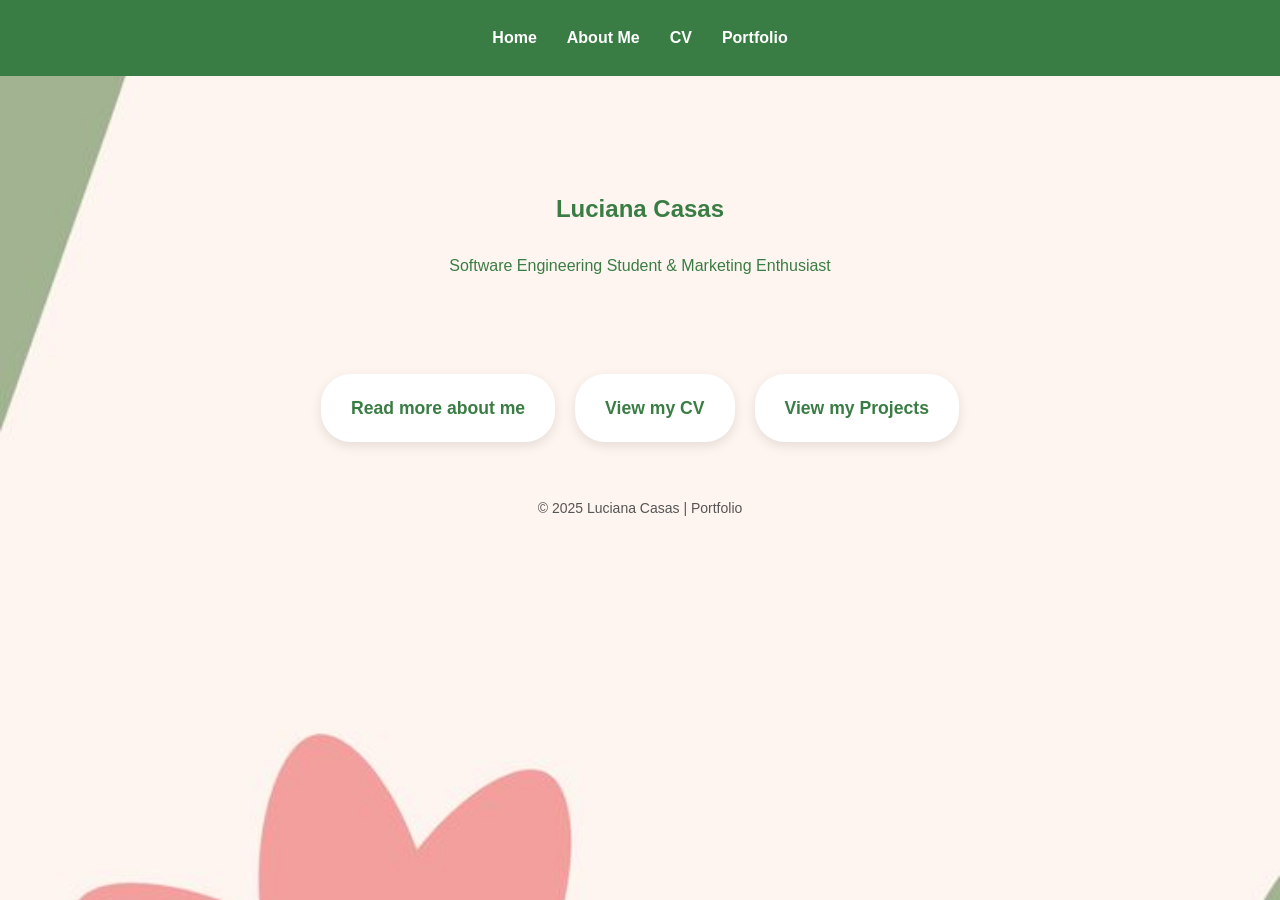
<file: index.html>
<!DOCTYPE html>
<html lang="en">
<head>
    <meta charset="UTF-8">
    <meta http-equiv="X-UA-Compatible" content="IE=edge">
    <meta name="viewport" content="width=device-width, initial-scale=1.0">
    <link rel="stylesheet" href="style.css">
    <title>LUCIANA CASAS | Portfolio & Cv</title>
</head>
<body>
    <!-- NAVBAR -->
    <nav class="navbar">
  <ul>
    <li><a href="index.html">Home</a></li>
    <li><a href="about-me.html">About Me</a></li>
    <li><a href="cv.html">CV</a></li>
    <li><a href="portfolio.html">Portfolio</a></li>
  </ul>
</nav>
<section class="banner">
  <h1>Luciana Casas</h1>
<p class="tagline">Software Engineering Student & Marketing Enthusiast</p>
</section>
    <!-- CONTENIDO PRINCIPAL -->
    <div class="bubble-links">
  <a href="about-me.html" class="bubble">Read more about me</a>
  <a href="cv.html" class="bubble">View my CV</a>
  <a href="portfolio.html" class="bubble">View my Projects</a>
</div>
<footer>
  <p>&copy; 2025 Luciana Casas | Portfolio</p>
</footer>
</body>
</html>
</file>
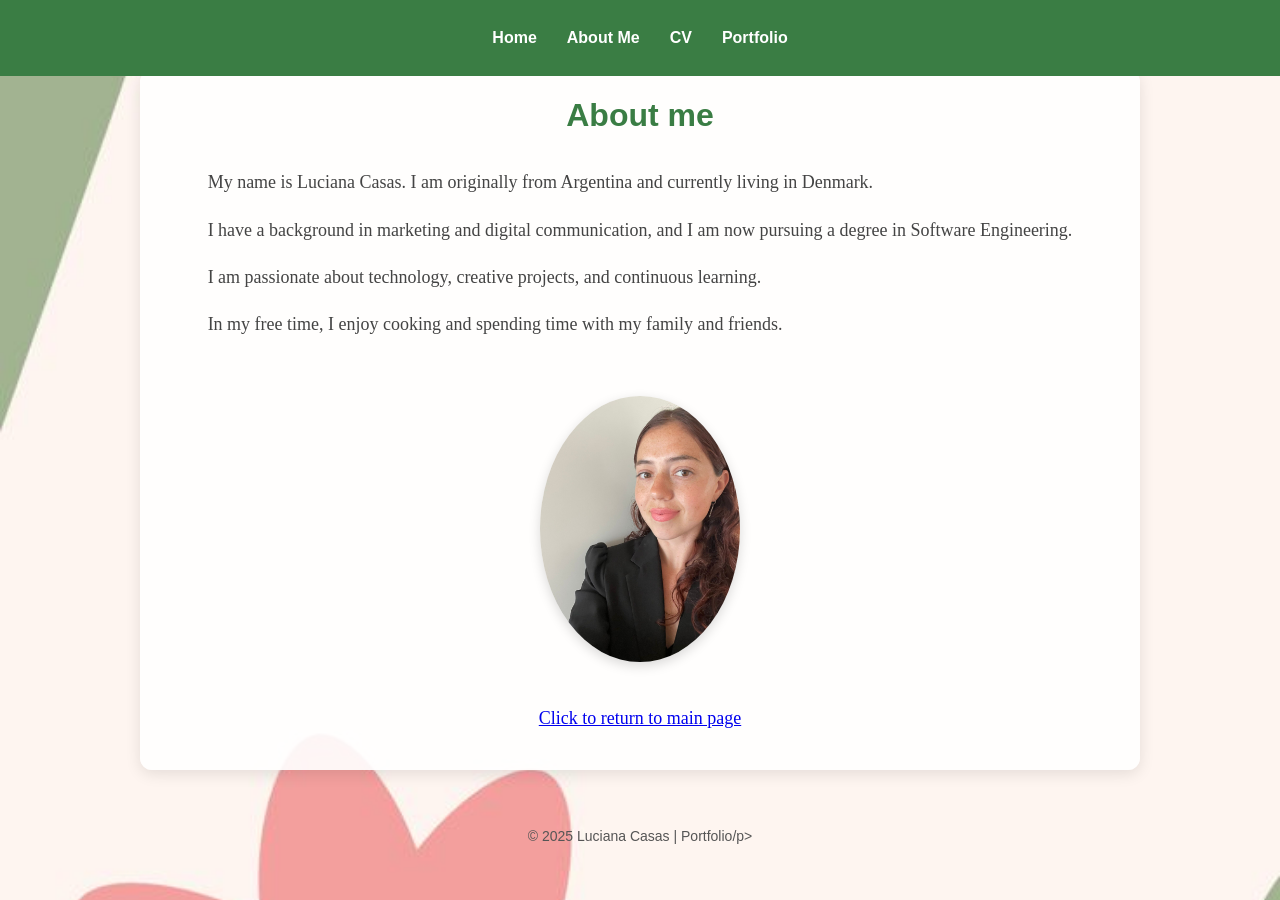
<file: about-me.html>
<!DOCTYPE html>
<html lang="en">
<head>
    <meta charset="UTF-8">
    <meta http-equiv="X-UA-Compatible" content="IE=edge">
    <meta name="viewport" content="width=device-width, initial-scale=1.0">
    <link rel="stylesheet" href="style.css">
    <title>ABOUT ME</title>
    
</head>
<body>
    <!-- NAVBAR -->
    <nav class="navbar">
  <ul>
    <li><a href="index.html">Home</a></li>
    <li><a href="about-me.html">About Me</a></li>
    <li><a href="cv.html">CV</a></li>
    <li><a href="portfolio.html">Portfolio</a></li>
  </ul>
    </nav>
  <!-- Main content -->
    <div class="container about-me">
     <h1>About me</h1>
     <!-- Text and image side by side -->
     <div class="about-layout">
    <div class="about-text">
        <p>My name is Luciana Casas. I am originally from Argentina and currently living in Denmark.</p>
        <p>I have a background in marketing and digital communication, and I am now pursuing a degree in 
            Software Engineering.</p>
        <p>I am passionate about technology, creative projects, and continuous learning.</p>
        <p>In my free time, I enjoy cooking and spending time with my family and friends.</p>
    </div>
     <!-- Profile picture -->
        <img src="images/CV.jpeg" alt="Luciana Casas" class="profile-pic">
     </div>
      <!-- Link back to home -->
    <p class="back-link">
      <a href="./index.html">Click to return to main page</a>
    </p>
    </div>
    <footer>
  <p>&copy; 2025 Luciana Casas | Portfolio/p>
</footer>
</body>
</file>
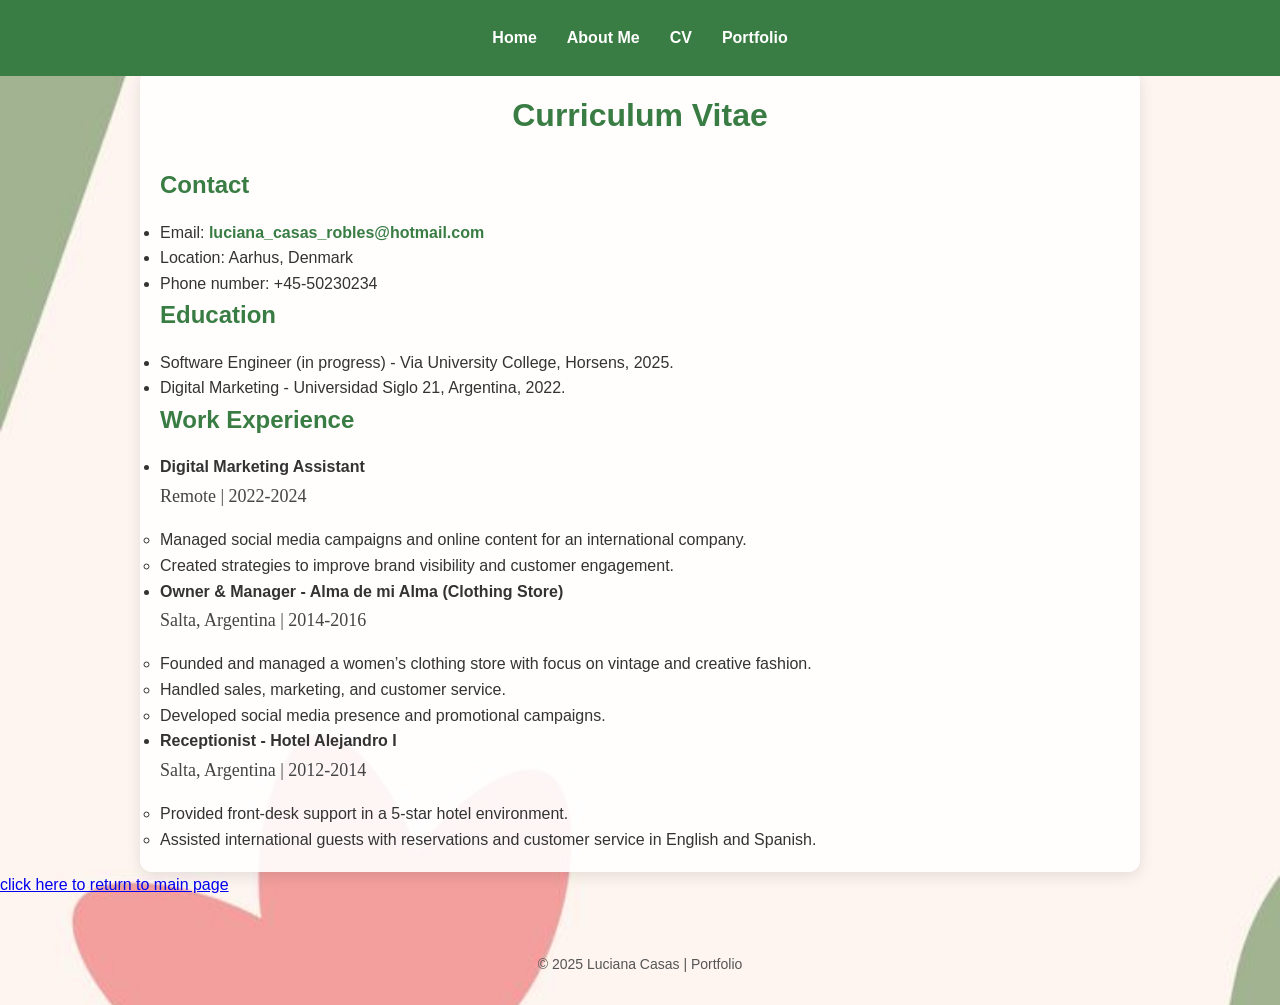
<file: cv.html>
<!DOCTYPE html>
<html lang="en">
<head>
    <meta charset="UTF-8">
    <meta http-equiv="X-UA-Compatible" content="IE=edge">
    <meta name="viewport" content="width=device-width, initial-scale=1.0">
    <link rel="stylesheet" href="style.css">
    <title>MY CV</title>
   
</head>
<body>
    <!-- NAVBAR -->
    <nav class="navbar">
  <ul>
    <li><a href="index.html">Home</a></li>
    <li><a href="about-me.html">About Me</a></li>
    <li><a href="cv.html">CV</a></li>
    <li><a href="portfolio.html">Portfolio</a></li>
  </ul>
</nav>
    <div class="container cv">
  <h1>Curriculum Vitae</h1>

  <h2>Contact</h2>
  <ul>
    <li>Email: <a href="mailto:luciana_casas_robles@hotmail.com">luciana_casas_robles@hotmail.com</a></li>
    <li>Location: Aarhus, Denmark</li>
    <li>Phone number: +45-50230234</li>
  </ul>

  <h2>Education</h2>
  <ul>
    <li>Software Engineer (in progress) - Via University College, Horsens, 2025.</li>
    <li>Digital Marketing - Universidad Siglo 21, Argentina, 2022.</li>
  </ul>

  <h2>Work Experience</h2>
  <ul>
    <li>
      <strong>Digital Marketing Assistant</strong>
      <p>Remote | 2022-2024</p>
      <ul>
        <li>Managed social media campaigns and online content for an international company.</li>
        <li>Created strategies to improve brand visibility and customer engagement.</li>
      </ul>
    </li>

    <li>
      <strong>Owner & Manager - Alma de mi Alma (Clothing Store)</strong>
      <p>Salta, Argentina | 2014-2016</p>
      <ul>
        <li>Founded and managed a women’s clothing store with focus on vintage and creative fashion.</li>
        <li>Handled sales, marketing, and customer service.</li>
        <li>Developed social media presence and promotional campaigns.</li>
      </ul>
    </li>

    <li>
      <strong>Receptionist - Hotel Alejandro I</strong>
      <p>Salta, Argentina | 2012-2014</p>
      <ul>
        <li>Provided front-desk support in a 5-star hotel environment.</li>
        <li>Assisted international guests with reservations and customer service in English and Spanish.</li>
      </ul>
    </li>
  </ul>
</div>
   <p><a href="./index.html">click here to return to main page</a></p>
   <footer>
  <p>&copy; 2025 Luciana Casas | Portfolio</p>
</footer>
</body>
</file>
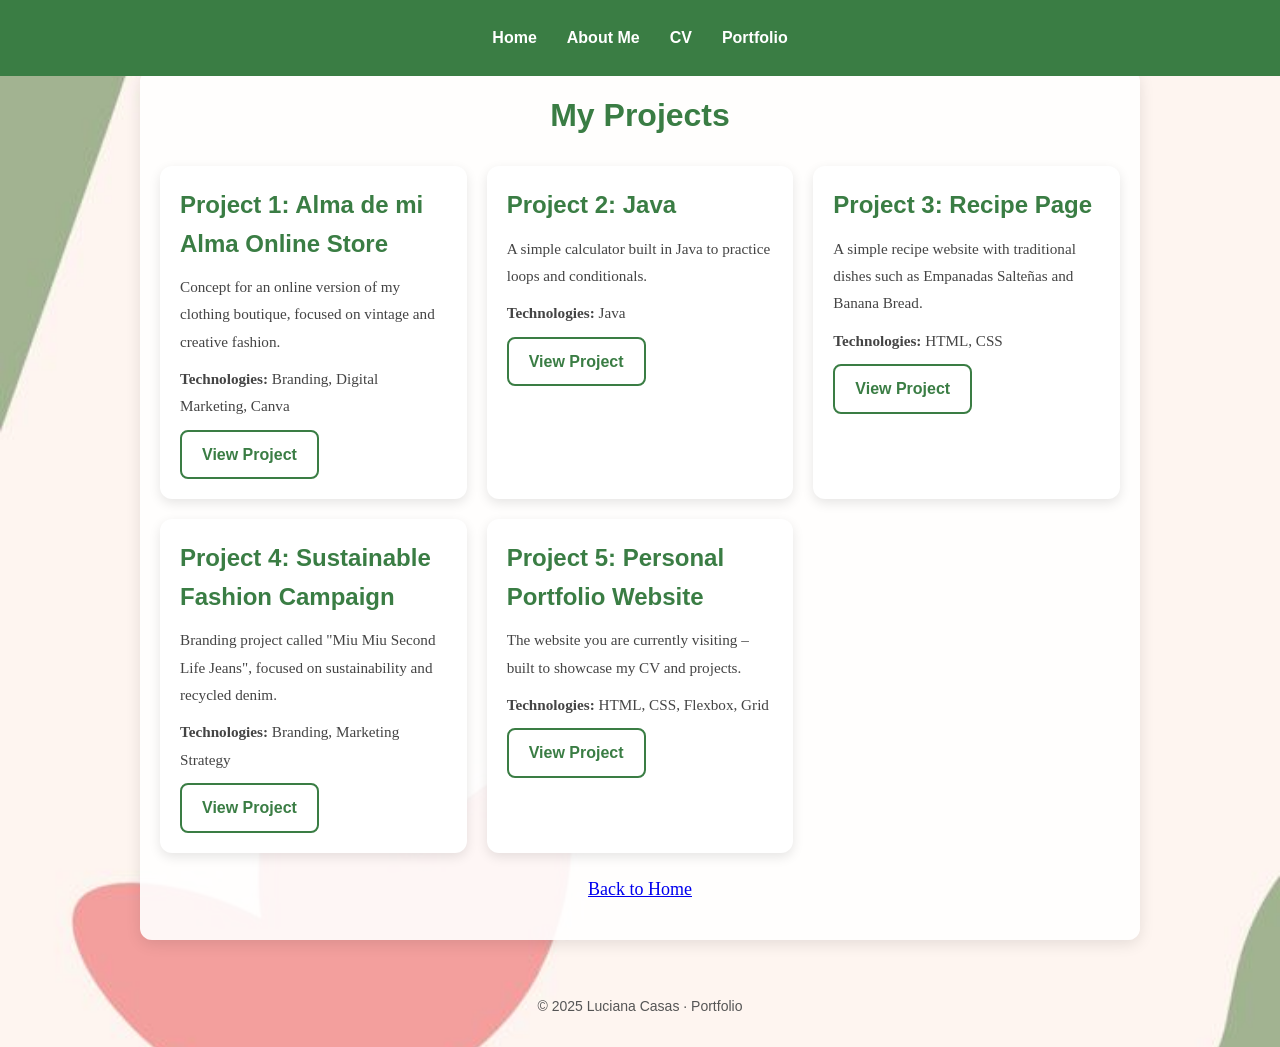
<file: portfolio.html>
<!DOCTYPE html>
<html lang="en">
<head>
    <meta charset="UTF-8">
    <meta http-equiv="X-UA-Compatible" content="IE=edge">
    <meta name="viewport" content="width=device-width, initial-scale=1.0">
    <link rel="stylesheet" href="style.css">
    <title>Portfolio</title>
</head>
<body>

<!-- NAVBAR -->
<nav class="navbar">
  <ul>
    <li><a href="index.html">Home</a></li>
    <li><a href="about-me.html">About Me</a></li>
    <li><a href="cv.html">CV</a></li>
    <li><a href="portfolio.html">Portfolio</a></li>
  </ul>
</nav>

<!-- MAIN CONTENT -->
<main class="container portfolio">
  <h1>My Projects</h1>

  <!-- GRID CONTAINER -->
  <div class="grid-portfolio">

    <!-- Project 1 -->
    <div class="project-card">
      <h2>Project 1: Alma de mi Alma Online Store</h2>
      <p>Concept for an online version of my clothing boutique, focused on vintage and creative fashion.</p>
      <p><strong>Technologies:</strong> Branding, Digital Marketing, Canva</p>
      <a href="#" class="button">View Project</a>
    </div>

    <!-- Project 2 -->
    <div class="project-card">
      <h2>Project 2: Java</h2>
      <p>A simple calculator built in Java to practice loops and conditionals.</p>
      <p><strong>Technologies:</strong> Java</p>
      <a href="#" class="button">View Project</a>
    </div>

    <!-- Project 3 -->
    <div class="project-card">
      <h2>Project 3: Recipe Page</h2>
      <p>A simple recipe website with traditional dishes such as Empanadas Salteñas and Banana Bread.</p>
      <p><strong>Technologies:</strong> HTML, CSS</p>
      <a href="#" class="button">View Project</a>
    </div>

    <!-- Project 4 -->
    <div class="project-card">
      <h2>Project 4: Sustainable Fashion Campaign</h2>
      <p>Branding project called "Miu Miu Second Life Jeans", focused on sustainability and recycled denim.</p>
      <p><strong>Technologies:</strong> Branding, Marketing Strategy</p>
      <a href="#" class="button">View Project</a>
    </div>

    <!-- Project 5 -->
    <div class="project-card">
      <h2>Project 5: Personal Portfolio Website</h2>
      <p>The website you are currently visiting – built to showcase my CV and projects.</p>
      <p><strong>Technologies:</strong> HTML, CSS, Flexbox, Grid</p>
      <a href="#" class="button">View Project</a>
    </div>

  </div> <!-- END GRID -->

  <p class="back-link"><a href="index.html">Back to Home</a></p>

</main>

<footer>
  <p>&copy; 2025 Luciana Casas · Portfolio</p>
</footer>

</body>
</html>
</file>
<file: style.css>
* {
  margin: 0;
  padding: 0;
  box-sizing: border-box;
}

/* COLOR VARIABLES */
:root {
  --primary-green: #3a7d44;   /* main green */
  --accent-pink: #d17b88;     /* accent pink */
  --light-bg: #f9f9f9;        /* light background */
  --dark-text: #333;          /* dark text */
}

/* BODY */
body {
  font-family: 'Segoe UI', Tahoma, Geneva, Verdana, sans-serif;
  background: url("images/Fondo3.jpg") no-repeat center center fixed; /* use your background */
  background-size: cover; /* make sure it covers full page */
  color: var(--dark-text);
  line-height: 1.6;
  padding-top: 70px; /* space for fixed navbar */
}
/* NAVBAR */
.navbar {
  background: var(--primary-green);
  position: fixed;
  top: 0;
  left: 0;
  width: 100%;
  padding: 15px 0;
  z-index: 1000;
}

.navbar ul {
  display: flex;
  justify-content: center;
  list-style: none;
  gap: 30px;   /* <-- este es el espacio entre "Home", "About Me", "CV", "Portfolio" */
  margin: 0;
  padding: 0;
}

.navbar ul li a {
  color: #fff;
  text-decoration: none;
  font-weight: bold;
  transition: color 0.3s;
}

.navbar ul li a:hover {
  color: var(--accent-pink);
}

/* MAIN CONTAINER */
.container {
  background: rgba(255, 255, 255, 0.9);
  max-width: 1000px;
  margin: auto;
  padding: 30px;
  border-radius: 12px;
  box-shadow: 0 4px 15px rgba(0,0,0,0.1);
}

/* HEADINGS */
h1, h2, h3 {
  margin-bottom: 15px;
  color: var(--primary-green);
}

h1 {
  text-align: center;
  margin-bottom: 25px;
}

p {
  margin-bottom: 15px;
}

/* TEXT STYLES (About, CV, Portfolio)*/
.about-me p, .portfolio p, .cv p {
  font-family: 'Georgia', serif;
  font-size: 18px;
  line-height: 1.8;
  color: #444;
}

/* IMAGE */
img {
  max-width: 100%;
  border-radius: 12px;
  margin: 20px 0;
  box-shadow: 0 4px 12px rgba(0,0,0,0.15);
  transition: transform 0.3s;
}

img:hover {
  transform: scale(1.05);
}

/* Profile picture */
.profile-pic {
  max-width: 200px;       /* limit size */
  border-radius: 50%;     /* round image */
  object-fit: cover;      /* keep proportions */
}

/* ABOUT ME LAYOUT */
.about-layout {
  display: flex;           /* text and image in a row */
  align-items: flex-start; /* align top */
  gap: 20px;               /* space between text and image */
}

.about-text {
  flex: 1;                 /* text takes the space */
}

/* PORTFOLIO GRID */
.project {
  display: grid;
  grid-template-columns: repeat(auto-fit, minmax(280px, 1fr));
  gap: 20px;
}

/* RESPONSIVE DESIGN */
@media (max-width: 768px) {
  .about-layout {
    flex-direction: column;
    align-items: center;
  }

  .bubble-links {
    flex-direction: column;
    gap: 15px;
  }
}
  .navbar ul li {
    margin: 10px 0;
  }

  .container {
    padding: 20px;
  }

  .about-layout {
    flex-direction: column; /* stack vertically on mobile */
    align-items: center;
  }
.back-link {
  text-align: center;
  margin-top: 20px;
}
/* Bubble links container */
.bubble-links {
  display: flex;                /* put them in a row */
  justify-content: center;      /* center horizontally */
  gap: 20px;                    /* space between bubbles */
  margin-top: 20px;            /* push down from navbar */
}

/* Each bubble style */
.bubble {
  display: inline-block;
  padding: 20px 30px;
  background: #fff;
  color: var(--primary-green);
  text-decoration: none;
  font-weight: bold;
  border-radius: 30px;          /* round edges -> bubble */
  box-shadow: 0 4px 12px rgba(0,0,0,0.1);
  transition: all 0.3s;
  font-size: 1.1rem;
}

.bubble:hover {
  background: var(--primary-green);
  color: #fff;
  transform: scale(1.05);
}
/* Buttons basic style */
.button {
  display: inline-block;   /* makes link look like a button */
  padding: 10px 20px;      /* space inside */
  background: #fff;        /* white background */
  color: var(--primary-green) !important; /* green text */
  text-decoration: none !important;       /* no underline */
  border: 2px solid var(--primary-green); /* green border */
  border-radius: 8px;      /* rounded corners */
  font-weight: bold;       
  transition: all 0.3s;    /* smooth hover effect */
}

/* Hover effect */
.button:hover {
  background: var(--accent-pink); /* pink background */
  color: #fff !important;         /* white text */
  border-color: var(--accent-pink);
}
/* Footer */
footer {
  text-align: center;   /* center the text */
  margin-top: 40px;     /* space above */
  padding: 15px 0;      /* vertical space inside */
  font-size: 14px;      /* smaller text */
  color: #555;          /* grey text */
}
.cv a {
  color: var(--primary-green);
  text-decoration: none;
  font-weight: bold;
}

.cv a:hover {
  color: var(--accent-pink); /* rosa cuando pasás el mouse */
}
/* BANNER (top section with background images */
.banner {
  text-align: center;
  padding: 120px 20px 60px;
  background: transparent; /* no background, so body image shows */
  color: var(--primary-green); /* use your green for text */
}
/* GRID LAYOUT for Portfolio */
.grid-portfolio {
  display: grid;
  grid-template-columns: repeat(auto-fit, minmax(300px, 1fr));
  gap: 20px; /* space between cards */
  margin-top: 20px;
}

.project-card {
  background: #fff; /* white background for contrast */
  padding: 20px;
  border-radius: 12px;
  box-shadow: 0 4px 12px rgba(0,0,0,0.1);
  transition: transform 0.3s;
}

.project-card:hover {
  transform: translateY(-5px);
}

.project-card h2 {
  margin-bottom: 10px;
  color: var(--primary-green);
}

.project-card p {
  margin-bottom: 10px;
  font-size: 0.95rem;
}
</file>
